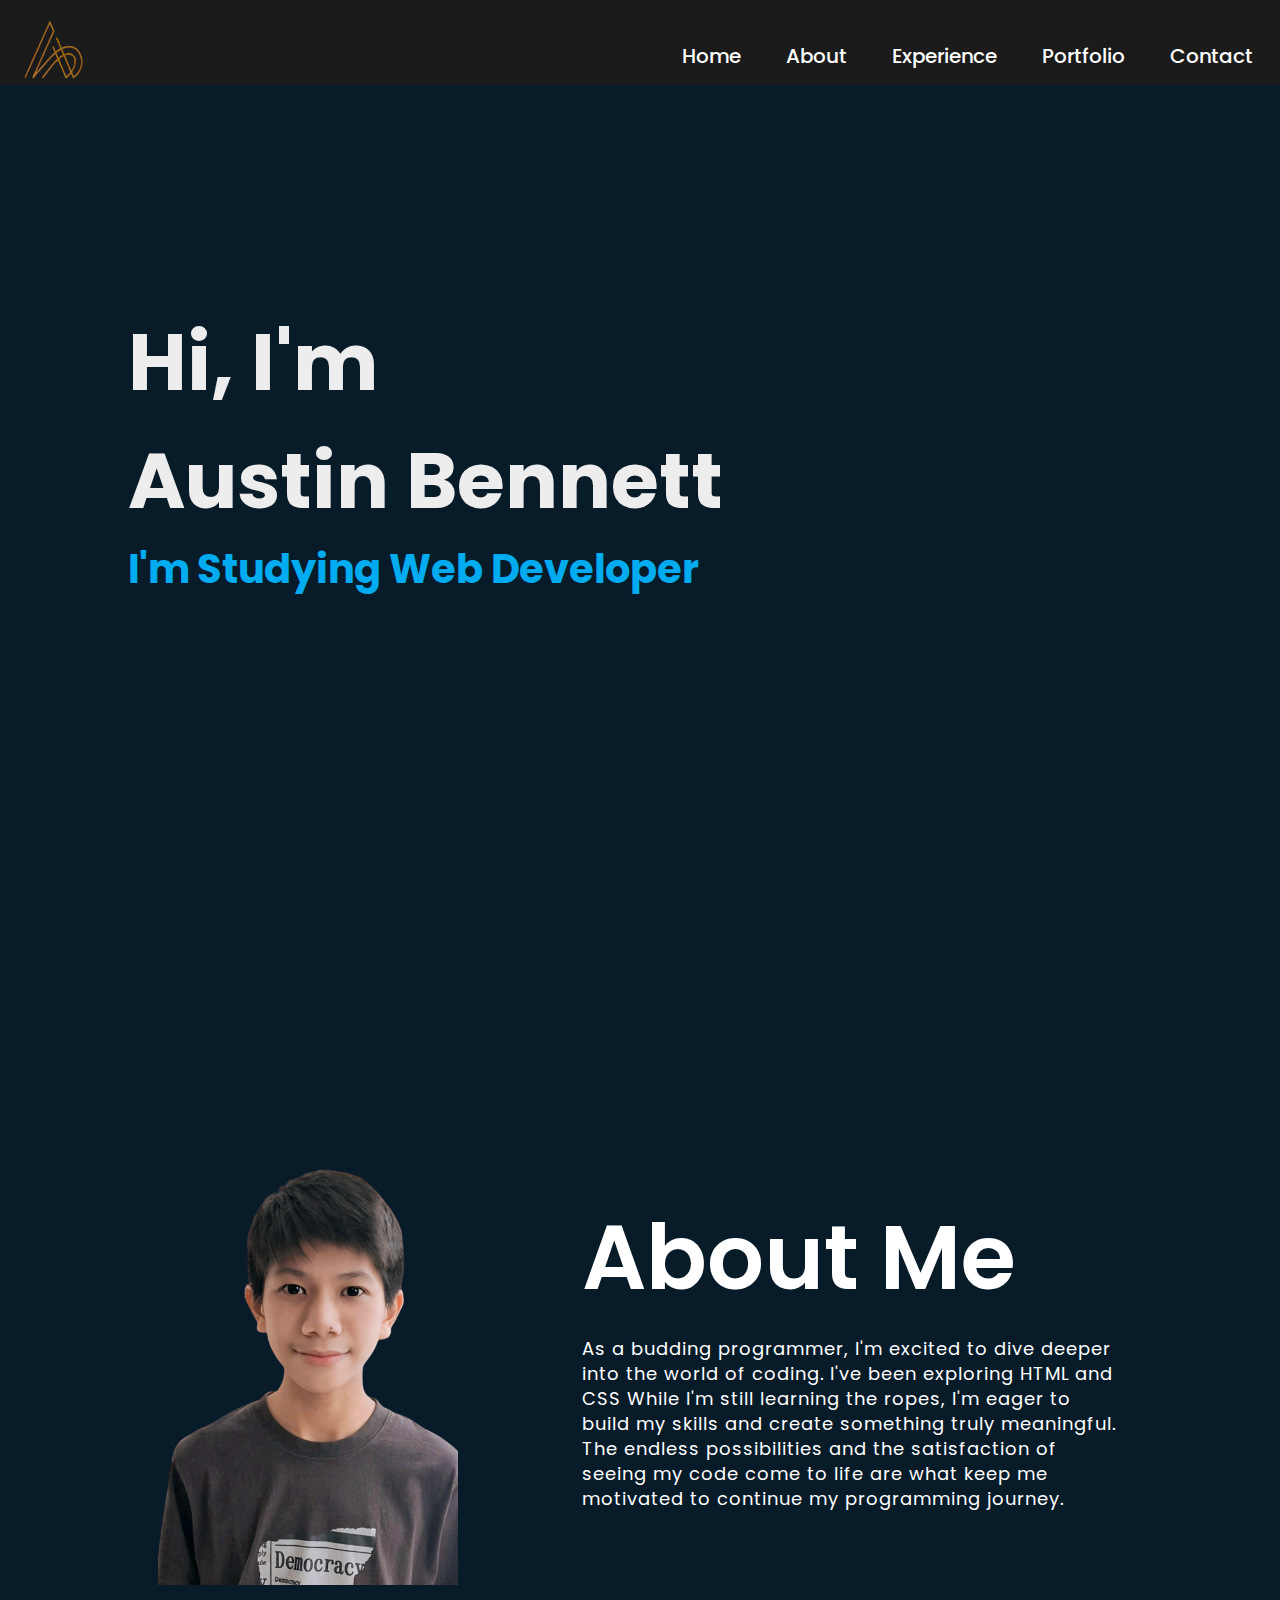
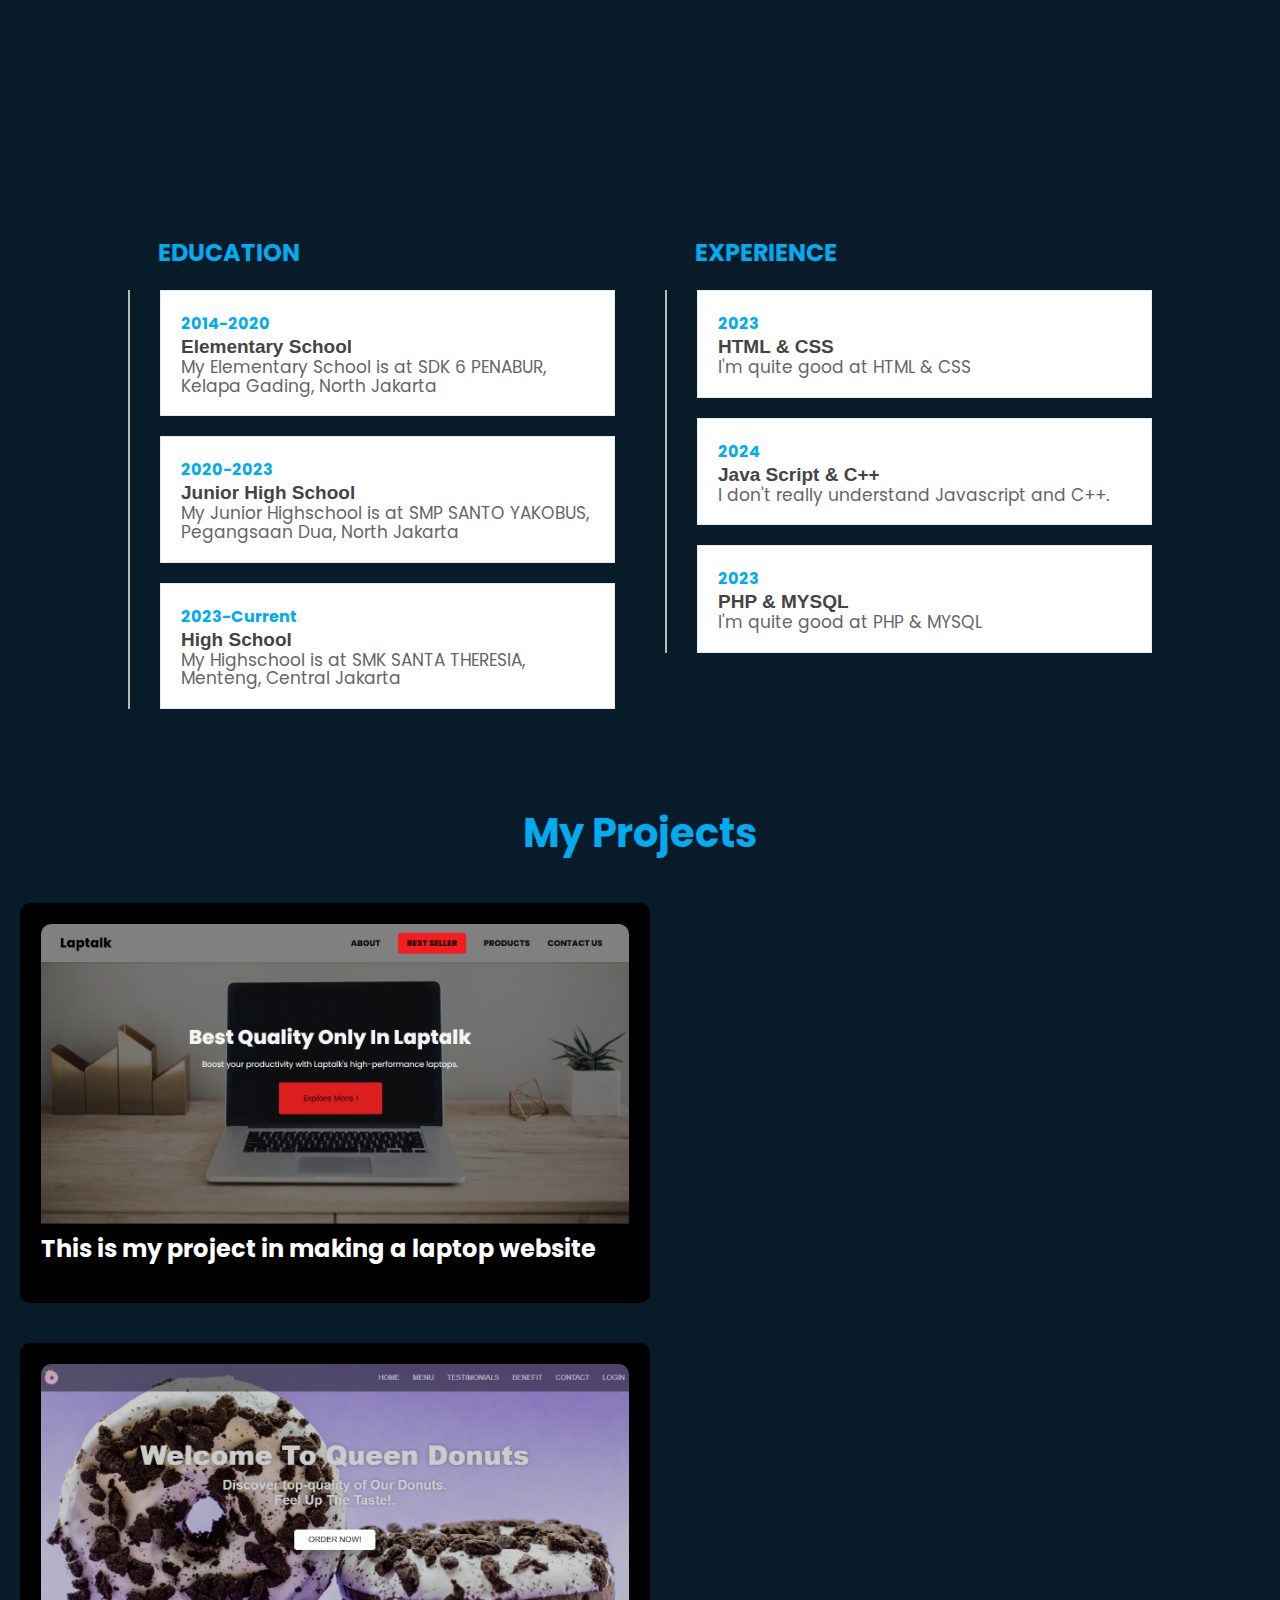
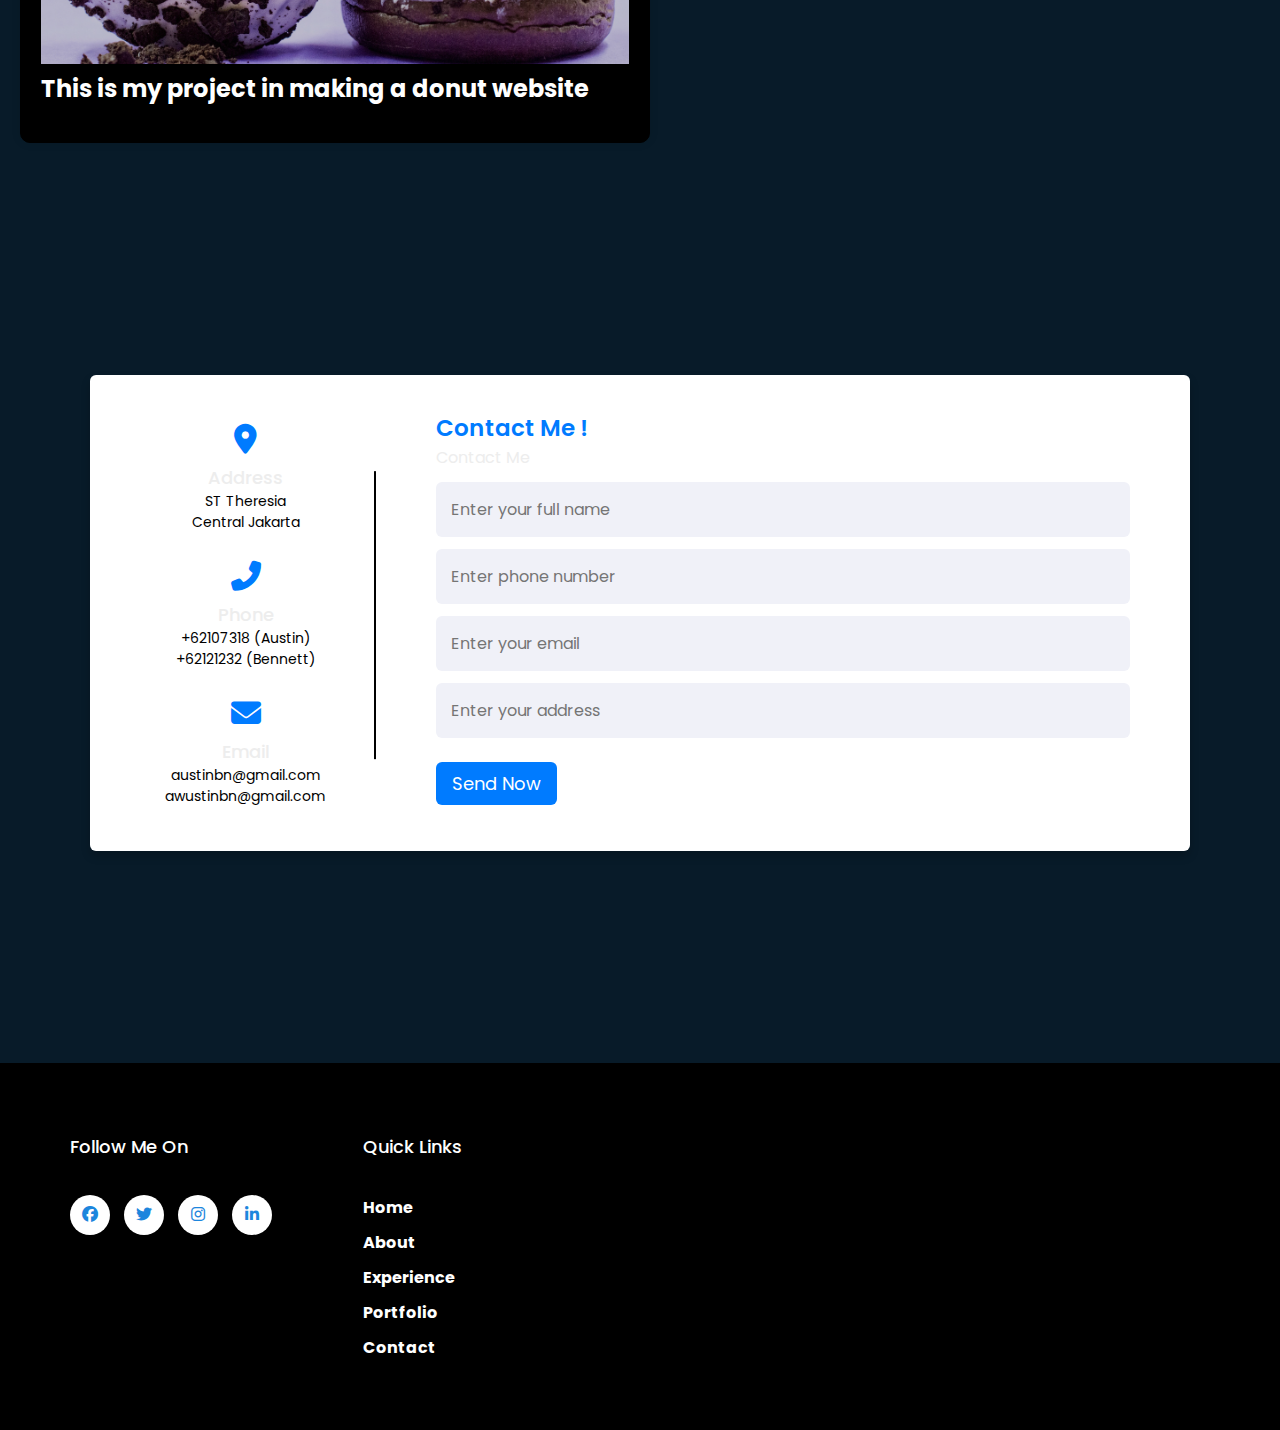
<file: index.html>
<!DOCTYPE html>
<html lang="en">
<head>
    <meta charset="UTF-8">
    <meta name="viewport" content="width=device-width, initial-scale=1.0">
    <title>Austin Portfolio</title>
    <link rel="stylesheet" href="style.css">
    <link rel="stylesheet" href="https://cdnjs.cloudflare.com/ajax/libs/font-awesome/6.6.0/css/all.min.css">
</head>
<body>
                    <!--   *******  Navbar Section Starts  *******   -->
      <nav>
          <div class="menu">
            <div class="logo">
              <img src="lgos.png">
            </div>
            <ul>
              <li><a href="#">Home</a></li>
              <li><a href="#about">About</a></li>
              <li><a href="#edu">Experience</a></li>
              <li><a href="#port">Portfolio</a></li>
              <li><a href="#contact">Contact</a></li>
            </ul>
          </div>
        </nav>
                    <!--   *******  Navbar END *******   -->
                     
                  <!--   *******  Hero Page Start  *******   -->
    <section id="home" class="home">
        <div class="home-content">
            <h2>Hi, I'm</h2>
            <h1> Austin Bennett</h1>
            <h3>I'm Studying Web Developer</h3>
        </div>
        </div>
    </section>
    <section id="about" class="about-us">
        <div class="about">
          <img src="Photo.png" class="pic" />
          <div class="text">
            <h2>About Me</h2>
            <p>As a budding programmer, I'm excited to dive deeper into the world of coding. I've been exploring HTML and CSS   
                While I'm still learning the ropes, I'm eager to build my skills and create something truly meaningful. The endless possibilities and the satisfaction of seeing my code come to life are what keep me motivated to continue my programming journey. 
                   </p>
            </div>
          </div>
        </div>
                      <!--   *******  Hero Page END *******   -->
      </section>
      <div id ="edu" class="cont">
        <main class="row">
          
          <!--   *******  Education Section Starts  *******   -->
      
          <section class="col">
            
            <header class="title">
              <h2>EDUCATION</h2>
            </header>
      
            <div class="contents">
              
              <div class="box">
                <h4>2014-2020</h4>
                <h3>Elementary School</h3>
                <p>My Elementary School is at SDK 6 PENABUR, Kelapa Gading, North Jakarta</p>
              </div>
      
              <div class="box">
                <h4>2020-2023</h4>
                <h3>Junior High School</h3>
                <p>My Junior Highschool is at SMP SANTO YAKOBUS, Pegangsaan Dua, North Jakarta</p>
              </div>
      
              <div class="box">
                <h4>2023-Current</h4>
                <h3>High School</h3>
                <p>My Highschool is at SMK SANTA THERESIA, Menteng, Central Jakarta</p>
              </div>
      
            </div>
          </section>
      
          <!--   *******  Education Section Ends  *******   -->
      
          <!--   *******  Experience Section Starts  *******  -->
      
          <section class="col">
            
            <header class="title">
              <h2>EXPERIENCE</h2>
            </header>
      
            <div class="contents">
              
              <div class="box">
                <h4>2023</h4>
                <h3>HTML & CSS</h3>
                <p>I'm quite good at HTML & CSS</p>
              </div>
      
              <div class="box">
                <h4>2024</h4>
                <h3>Java Script & C++</h3>
                <p>I don't really understand Javascript and C++.</p>
              </div>
      
              <div class="box">
                <h4>2023</h4>
                <h3>PHP & MYSQL</h3>
                <p>I'm quite good at PHP & MYSQL</p>
              </div>
      
            </div>
          </section>
      
          <!--   *******  Experience Section Ends   *******  -->
        </main>
      </div>
      <!--   *******  Portfolio Section start  *******  -->
      <section>
        <div id="port" class="bol">
            <div class="beller">My Projects</div>
        <div class="best-card">
            <img src="port 1.png" alt="Product Image" class="best-image">
            <h2 class="best-title">This is my project in making a laptop website</h2>
          </div>
          <div class="best-card">
            <img src="port 2.png" alt="Product Image" class="best-image">
            <h2 class="best-title">This is my project in making a donut website</h2>
          </div>
          </div>
    </section>
    <div id="contact" class="bodi">
      <div class="container">
        <div class="content">
          <div class="left-side">
            <div class="address details">
              <i class="fas fa-map-marker-alt"></i>
              <div class="topic">Address</div>
              <div class="text-one">ST Theresia</div>
              <div class="text-two">Central Jakarta</div>
            </div>
            <div class="phone details">
              <i class="fas fa-phone-alt"></i>
              <div class="topic">Phone</div>
              <div class="text-one">+62107318 (Austin)</div>
              <div class="text-two">+62121232 (Bennett)</div>
            </div>
            <div class="email details">
              <i class="fas fa-envelope"></i>
              <div class="topic">Email</div>
              <div class="text-one">austinbn@gmail.com</div>
              <div class="text-two">awustinbn@gmail.com</div>
            </div>
          </div>
          <div class="right-side">
            <div class="topic-text">Contact Me !</div>
            <p>Contact Me</p>
            <form action="#">
              <div class="input-box">
                <input type="text" placeholder="Enter your full name" />
              </div>
              <div class="input-box">
                <input type="text" placeholder="Enter phone number" />
              </div>
              <div class="input-box">
                <input type="text" placeholder="Enter your email" />
              </div>
              <div class="input-box">
                <input type="text" placeholder="Enter your address" />
              </div>
              <div class="button">
                <input type="button" value="Send Now" />
            </div>
              </div>
            </form>
          </div>
        </div>
      </div>
      <div class="footer">
        <div class="row">
            <div class="footer-col">
                <h4>Follow Me On</h4>
                <div class="social-links">
                    <a href="#"><i class="fab fa-facebook"></i></a>
                    <a href="#"><i class="fab fa-twitter"></i></a>
                    <a href="#"><i class="fab fa-instagram"></i></a>
                    <a href="#"><i class="fab fa-linkedin-in"></i></a>
                </div>
            </div>
            <div class="footer-col">
                <h4>Quick Links</h4>
                <ul>
                    <li><a href="#">Home</a></li>
                    <li><a href="#">About</a></li>
                    <li><a href="#">Experience</a></li>
                    <li><a href="#">Portfolio</a></li>
                    <li><a href="#">Contact</a></li>
                </ul>
            </div>
            </div>
        </div>
    </div>
</div>
</body>
</html>
</file>
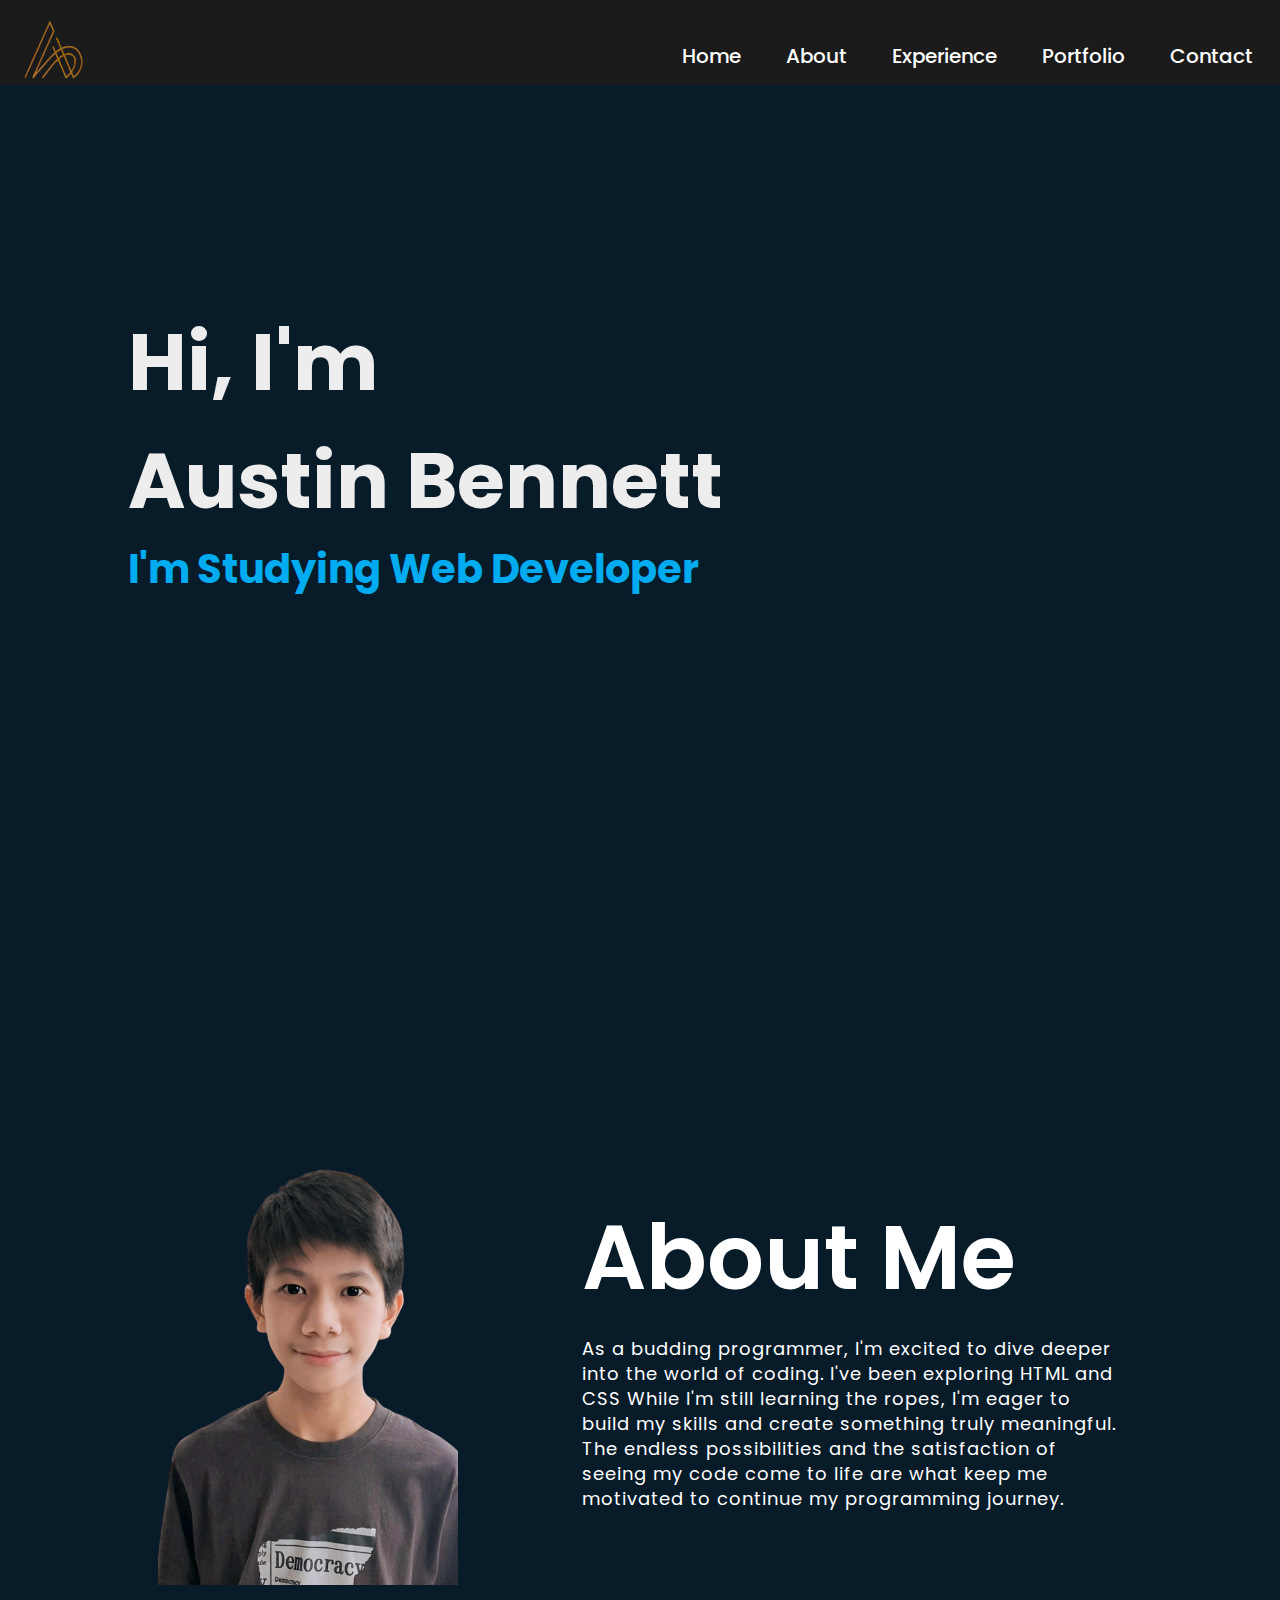
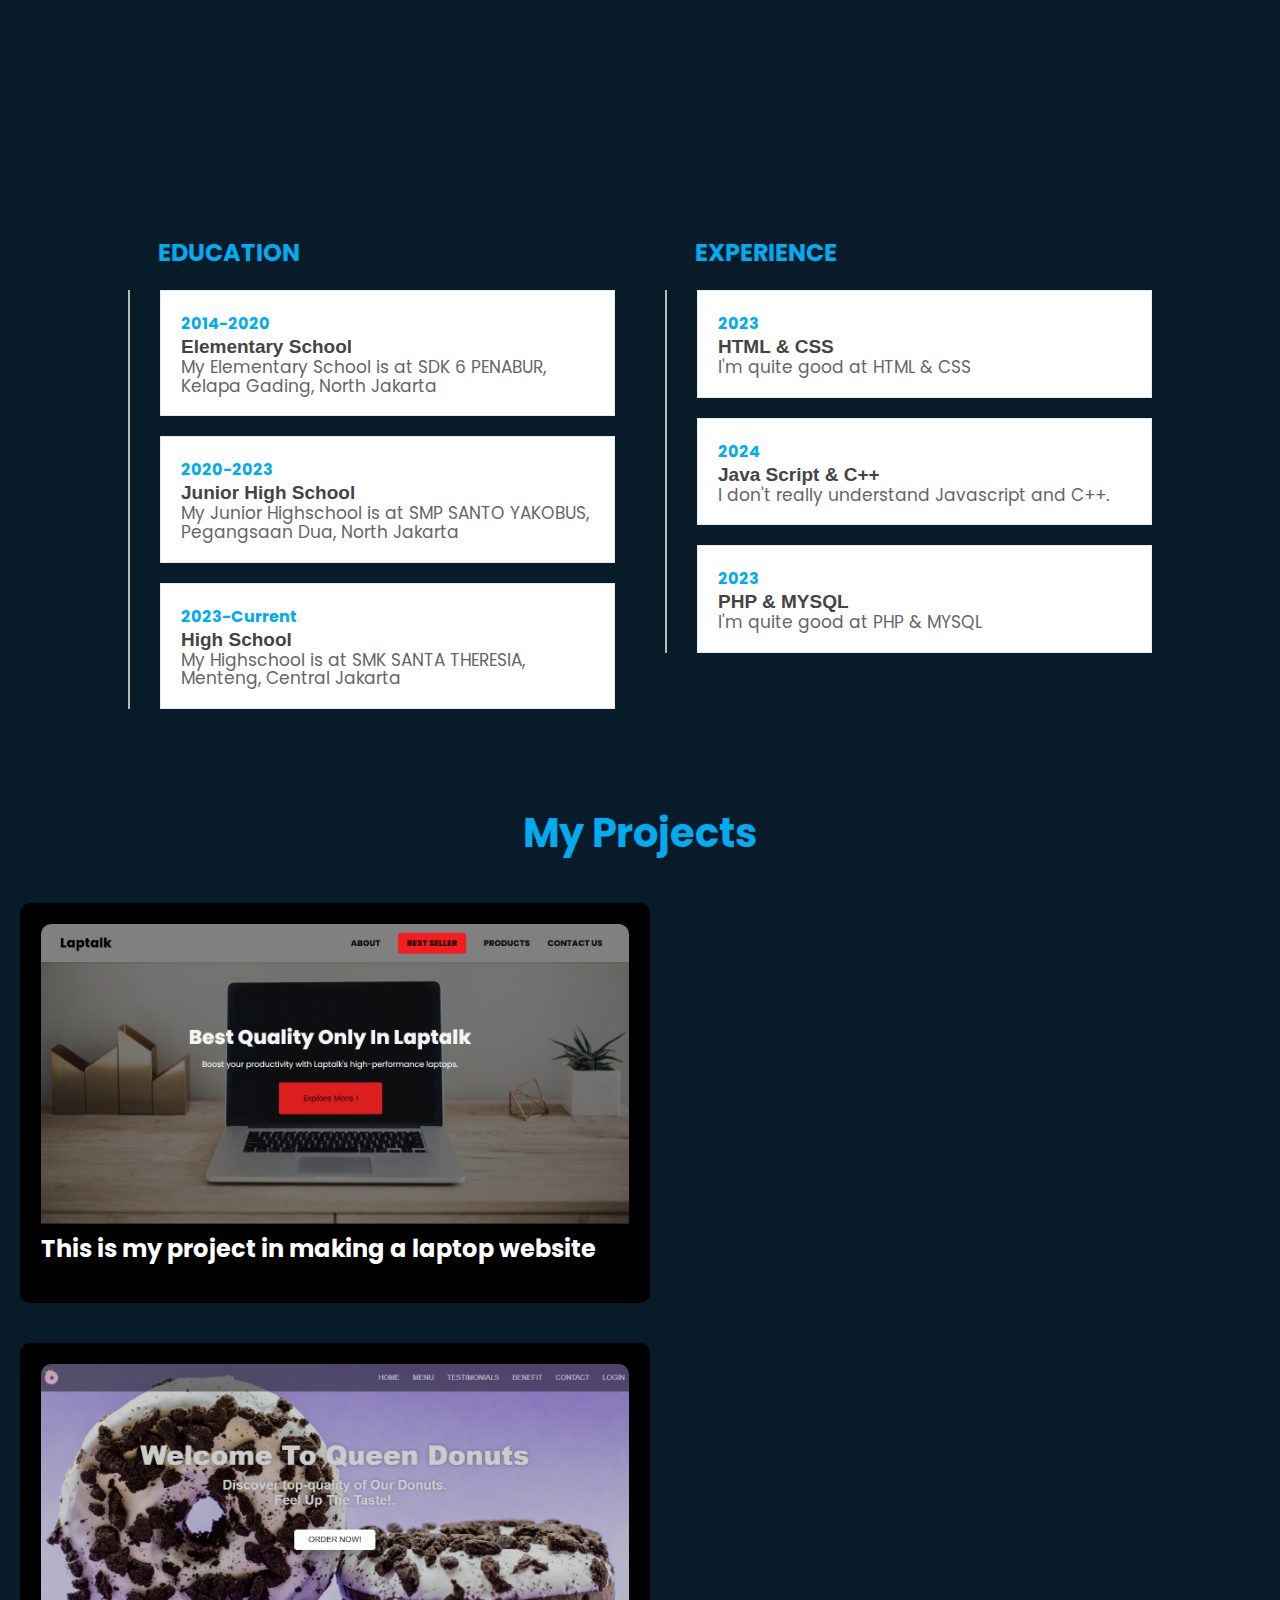
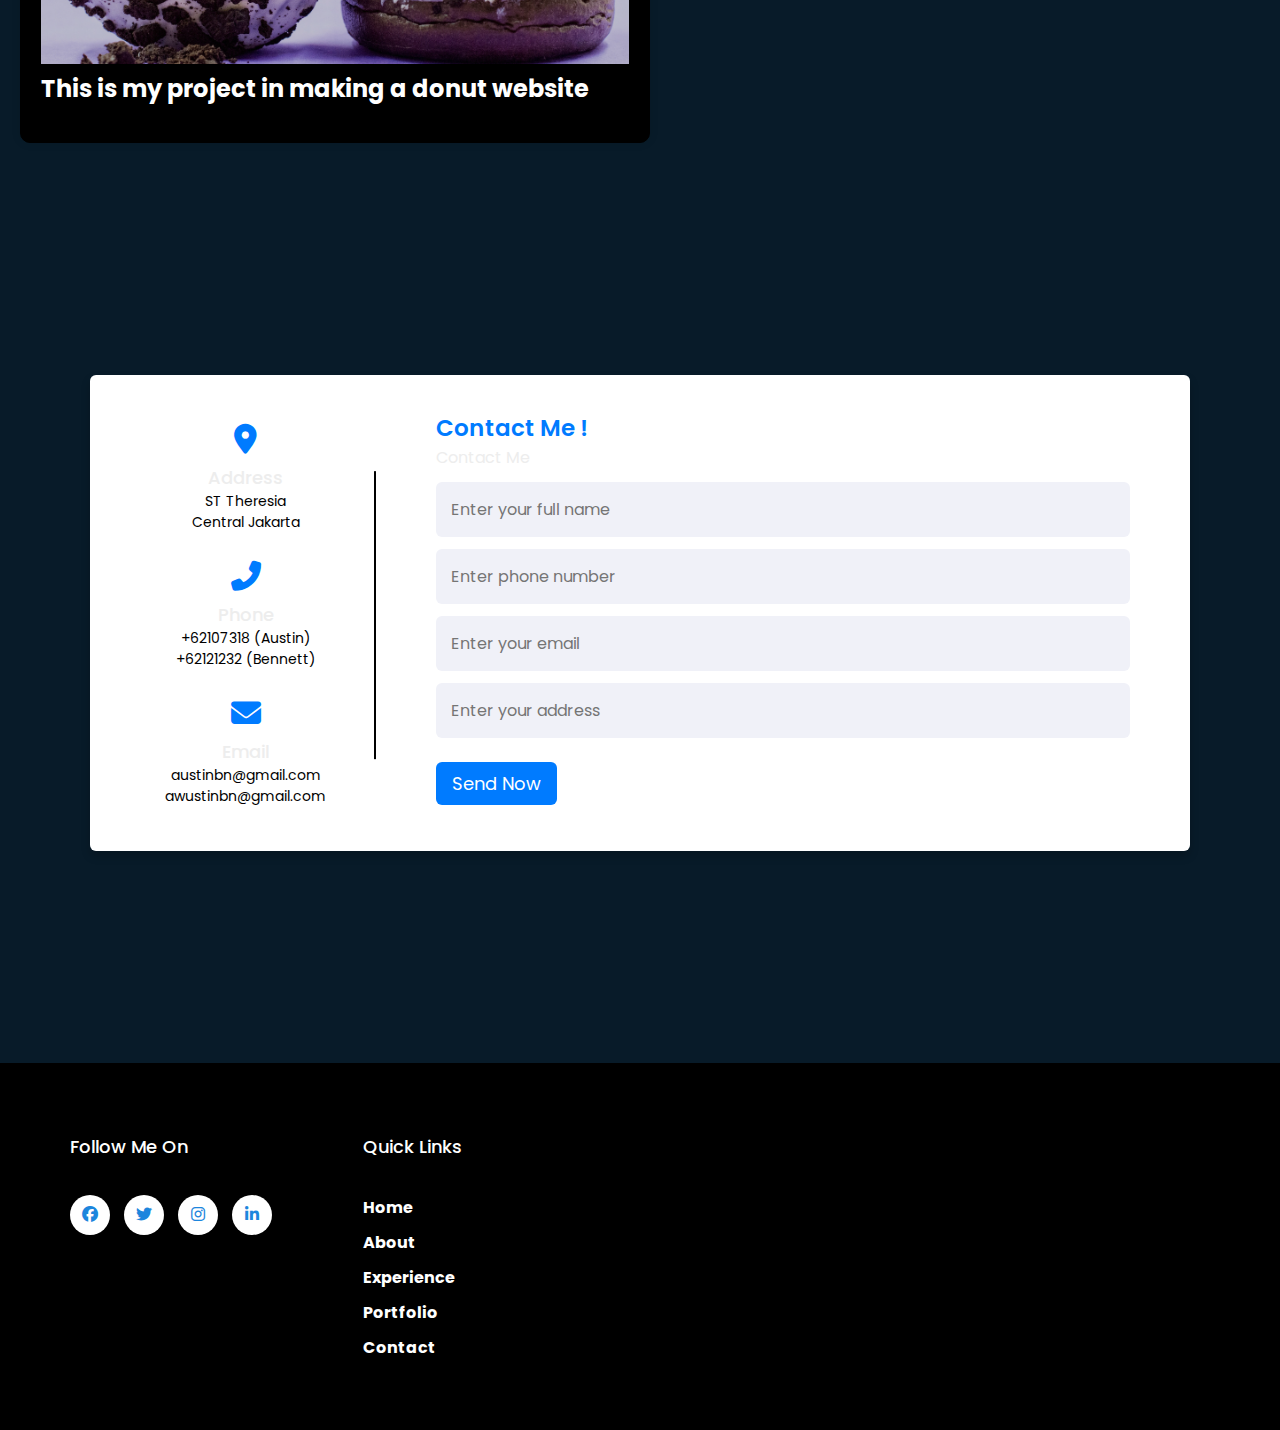
<file: home.html>
<!DOCTYPE html>
<html lang="en">
<head>
    <meta charset="UTF-8">
    <meta name="viewport" content="width=device-width, initial-scale=1.0">
    <title>Austin Portfolio</title>
    <link rel="stylesheet" href="style.css">
    <link rel="stylesheet" href="https://cdnjs.cloudflare.com/ajax/libs/font-awesome/6.6.0/css/all.min.css">
</head>
<body>
                    <!--   *******  Navbar Section Starts  *******   -->
      <nav>
          <div class="menu">
            <div class="logo">
              <img src="lgos.png">
            </div>
            <ul>
              <li><a href="#">Home</a></li>
              <li><a href="#about">About</a></li>
              <li><a href="#edu">Experience</a></li>
              <li><a href="#port">Portfolio</a></li>
              <li><a href="#contact">Contact</a></li>
            </ul>
          </div>
        </nav>
                    <!--   *******  Navbar END *******   -->
                     
                  <!--   *******  Hero Page Start  *******   -->
    <section id="home" class="home">
        <div class="home-content">
            <h2>Hi, I'm</h2>
            <h1> Austin Bennett</h1>
            <h3>I'm Studying Web Developer</h3>
        </div>
        </div>
    </section>
    <section id="about" class="about-us">
        <div class="about">
          <img src="Photo.png" class="pic" />
          <div class="text">
            <h2>About Me</h2>
            <p>As a budding programmer, I'm excited to dive deeper into the world of coding. I've been exploring HTML and CSS   
                While I'm still learning the ropes, I'm eager to build my skills and create something truly meaningful. The endless possibilities and the satisfaction of seeing my code come to life are what keep me motivated to continue my programming journey. 
                   </p>
            </div>
          </div>
        </div>
                      <!--   *******  Hero Page END *******   -->
      </section>
      <div id ="edu" class="cont">
        <main class="row">
          
          <!--   *******  Education Section Starts  *******   -->
      
          <section class="col">
            
            <header class="title">
              <h2>EDUCATION</h2>
            </header>
      
            <div class="contents">
              
              <div class="box">
                <h4>2014-2020</h4>
                <h3>Elementary School</h3>
                <p>My Elementary School is at SDK 6 PENABUR, Kelapa Gading, North Jakarta</p>
              </div>
      
              <div class="box">
                <h4>2020-2023</h4>
                <h3>Junior High School</h3>
                <p>My Junior Highschool is at SMP SANTO YAKOBUS, Pegangsaan Dua, North Jakarta</p>
              </div>
      
              <div class="box">
                <h4>2023-Current</h4>
                <h3>High School</h3>
                <p>My Highschool is at SMK SANTA THERESIA, Menteng, Central Jakarta</p>
              </div>
      
            </div>
          </section>
      
          <!--   *******  Education Section Ends  *******   -->
      
          <!--   *******  Experience Section Starts  *******  -->
      
          <section class="col">
            
            <header class="title">
              <h2>EXPERIENCE</h2>
            </header>
      
            <div class="contents">
              
              <div class="box">
                <h4>2023</h4>
                <h3>HTML & CSS</h3>
                <p>I'm quite good at HTML & CSS</p>
              </div>
      
              <div class="box">
                <h4>2024</h4>
                <h3>Java Script & C++</h3>
                <p>I don't really understand Javascript and C++.</p>
              </div>
      
              <div class="box">
                <h4>2023</h4>
                <h3>PHP & MYSQL</h3>
                <p>I'm quite good at PHP & MYSQL</p>
              </div>
      
            </div>
          </section>
      
          <!--   *******  Experience Section Ends   *******  -->
        </main>
      </div>
      <!--   *******  Portfolio Section start  *******  -->
      <section>
        <div id="port" class="bol">
            <div class="beller">My Projects</div>
        <div class="best-card">
            <img src="port 1.png" alt="Product Image" class="best-image">
            <h2 class="best-title">This is my project in making a laptop website</h2>
          </div>
          <div class="best-card">
            <img src="port 2.png" alt="Product Image" class="best-image">
            <h2 class="best-title">This is my project in making a donut website</h2>
          </div>
          </div>
    </section>
    <div id="contact" class="bodi">
      <div class="container">
        <div class="content">
          <div class="left-side">
            <div class="address details">
              <i class="fas fa-map-marker-alt"></i>
              <div class="topic">Address</div>
              <div class="text-one">ST Theresia</div>
              <div class="text-two">Central Jakarta</div>
            </div>
            <div class="phone details">
              <i class="fas fa-phone-alt"></i>
              <div class="topic">Phone</div>
              <div class="text-one">+62107318 (Austin)</div>
              <div class="text-two">+62121232 (Bennett)</div>
            </div>
            <div class="email details">
              <i class="fas fa-envelope"></i>
              <div class="topic">Email</div>
              <div class="text-one">austinbn@gmail.com</div>
              <div class="text-two">awustinbn@gmail.com</div>
            </div>
          </div>
          <div class="right-side">
            <div class="topic-text">Contact Me !</div>
            <p>Contact Me</p>
            <form action="#">
              <div class="input-box">
                <input type="text" placeholder="Enter your full name" />
              </div>
              <div class="input-box">
                <input type="text" placeholder="Enter phone number" />
              </div>
              <div class="input-box">
                <input type="text" placeholder="Enter your email" />
              </div>
              <div class="input-box">
                <input type="text" placeholder="Enter your address" />
              </div>
              <div class="button">
                <input type="button" value="Send Now" />
            </div>
              </div>
            </form>
          </div>
        </div>
      </div>
      <div class="footer">
        <div class="row">
            <div class="footer-col">
                <h4>Follow Me On</h4>
                <div class="social-links">
                    <a href="#"><i class="fab fa-facebook"></i></a>
                    <a href="#"><i class="fab fa-twitter"></i></a>
                    <a href="#"><i class="fab fa-instagram"></i></a>
                    <a href="#"><i class="fab fa-linkedin-in"></i></a>
                </div>
            </div>
            <div class="footer-col">
                <h4>Quick Links</h4>
                <ul>
                    <li><a href="#">Home</a></li>
                    <li><a href="#">About</a></li>
                    <li><a href="#">Experience</a></li>
                    <li><a href="#">Portfolio</a></li>
                    <li><a href="#">Contact</a></li>
                </ul>
            </div>
            </div>
        </div>
    </div>
</div>
</body>
</html>
</file>
<file: style.css>
@import url('https://fonts.googleapis.com/css2?family=Poppins:wght@300;400;500;600;700;800;900&display=swap');

*{
    margin: 0;
    padding: 0;
    box-sizing: border-box;
    font-family:'Poppins', sans-serif;
    scroll-behavior: smoothx;
}

body{
    background:  #081b29;
    color: #ededed;
}

nav{
  position: fixed;
  background: #1b1b1b;
  width: 100%;
  height: 85px;
  padding: 10px 0;
  z-index: 12;
}
nav .menu{
  max-width: 1250px;
  margin: auto;
  display: flex;
  align-items: center;
  justify-content: space-between;
  padding: 2px;
}
.logo img{
  height: 80px;
  width: 70px;

}
.menu ul{
  display: inline-flex;
}
.menu ul li{
  list-style: none;
  margin-left: 5px;
}
.menu ul li:first-child{
  margin-left: 0px;
}
.menu ul li a{
  text-decoration: none;
  color: #fff;
  font-size: 20px;
  font-weight: 500;
  padding: 9px 10px;
  border-radius: 10px;
  transition: all 0.3s ease;
  margin-left: 20px;
}
.menu ul li a:hover{
  background: #fff;
  color: black;
}
  
.home{
    display: flex;
    height: 100vh;
    align-items: center;
    padding: 0 10%;
}

.home-content{
    max-width: 600px;
}

.home-content h2{
    font-size: 80px;
    font-weight: 700;
    
}

.home-content h1{
  font-size: 78px;
  font-weight: 700;
}

.home-content h3{
    font-size: 40px;
    font-weight: 700;
    color: #00abf0;
}
.about-us {
  display: flex;
  align-items: center;
  height: 100vh;
  width: 100%;
  padding: 90px 0;
  background: #081b29;
}
.pic {
  height: auto;
  width: 300px;
  border-radius: 12px;
  padding-bottom: 40px;
}
.about {
  width: 1120px;
  max-width: 85%;
  margin: 0 auto;
  display: flex;
  align-items: center;
  justify-content: space-around;
}
.text {
  width: 540px;
}
.text h2 {
  color: #ffffff;
  font-size: 90px;
  font-weight: 600;
  margin-bottom: 10px;
}
.text h5 {
  color: #ffffff;
  font-size: 22px;
  font-weight: 500;
  margin-bottom: 20px;
}
.text p {
  color: #ffffff;
  font-size: 18px;
  line-height: 25px;
  letter-spacing: 1px;
}
.cont{
	width: 100%;
	padding: 35px 10%;
}
.cont{
	padding-right: calc(10% - 30px);
}
main.row{
	display: grid;
	grid-template-columns: 1fr 1fr;
	grid-column-gap: 20px;
}
.col header.title{
	font-family: helvetica;
	color: #00abf0;
	padding: 0px 0px 20px 30px;
}
.col .contents{
	padding: 0px 30px;
	border-left: 2px solid #bababa;
}
.col .contents .box{
	position: relative;
	padding: 20px;
	border: 1px solid #eaeaea;
	background-color: #ffffff;
	cursor: pointer;
	transition: all 0.4s;
	margin-bottom: 20px;
}
.box h4{
	position: relative;
	color: #00abf0;
}
.box h3{
	font-size: 19px;
	font-family: helvetica;
	color: #444;
}
.box p{
	line-height: 1.1;
	color: #666;
	font-size: 17px;
}

.bol{
  background-color: #081b29;
}
.beller {
  font-size: 40px;
  font-weight: bold;
  color: #00abf0;
  text-align: center;
  margin-bottom: 20px;
  padding-top: 3vw;
}
  .best-card {
      width: 630px;
      height: 400px;
      border: 1px solid #000000;
      border-radius: 10px;
      padding: 20px;
      box-shadow: 0 0 10px rgba(0, 0, 0, 0.1);
      margin: 20px;
      display: inline-block;
      vertical-align: top;
      font-family: inherit;
      font-size: 16px;
      font-weight: normal;
      color: #333;
      background-color: #000000;
    }
    
    .best-image {
      width: 100%;
      height: 300px;
      object-fit: cover;
      border-radius: 10px 10px 0 0;
      margin: 0;
      padding: 0;
      border: none;
    }
    
    .best-title {
      font-size: 24px;
      font-weight: bold;
      margin-bottom: 10px;
      color: #ffffff;
    }
    .bodi {
      min-height: 100vh;
      width: 100%;
      background: #081b29;
      display: flex;
      align-items: center;
      justify-content: center;
      font-family: "Poppins", sans-serif;
    }
  .container {
      max-width: 1100px;
      width: 100%;
      background-color: white;
      border-radius: 6px;
      padding: 20px 60px 30px 40px;
      box-shadow: 0 5px 10px rgba(0, 0, 0, 0.2);
    }
    .container .content {
      display: flex;
      align-items: center;
      justify-content: space-between;
    }
    .container .content .left-side {
      width: 25%;
      height: 100%;
      display: flex;
      flex-direction: column;
      align-items: center;
      justify-content: center;
      margin-top: 15px;
      position: relative;
    }
    .content .left-side::before {
      content: "";
      position: absolute;
      height: 70%;
      width: 2px;
      right: -15px;
      top: 50%;
      transform: translateY(-50%);
      background: black;
    }
    .content .left-side .details {
      margin: 14px;
      text-align: center;
    }
    .content .left-side .details i {
      font-size: 30px;
      color: #007bff;
      margin-bottom: 10px;
    }
    .content .left-side .details .topic {
      font-size: 18px;
      font-weight: 500;
      
    }
    .content .left-side .details .text-one,
    .content .left-side .details .text-two {
      font-size: 14px;
      color: black;
    }
    
    .container .content .right-side {
      width: 75%;
      margin-left: 75px;
    }
    .content .right-side .topic-text {
      font-size: 23px;
      font-weight: 600;
      color: #007bff;
    }
    .right-side .input-box {
      height: 55px;
      width: 100%;
      margin: 12px 0;
    }
    .right-side .input-box input,
    .right-side .input-box textarea {
      height: 100%;
      width: 100%;
      border: none;
      outline: none;
      font-size: 16px;
      background: #f0f1f8;
      border-radius: 6px;
      padding: 0 15px;
      resize: none;
    }
    .right-side .message-box {
      min-height: 110px;
    }
    .right-side .input-box textarea {
      padding-top: 6px;
    }
    .right-side .button {
      display: inline-block;
      margin-top: 12px;
    }
    .right-side .button input[type="button"] {
      color: #fff;
      font-size: 18px;
      outline: none;
      border: none;
      padding: 8px 16px;
      border-radius: 6px;
      background: #007bff;
      cursor: pointer;
      transition: all 0.3s ease;
    }
  
    .row {
      display: flex;
      flex-wrap: wrap;
      max-width: 1170px;
      margin: auto;
  }
  
  ul {
      list-style: none;
  }
  
  .footer {
      background-color: rgb(0, 0, 0);
      padding: 70px 0;
      position: relative;
      bottom: 0;
      width: 100%;
  }
  
  .footer-col {
      width: 25%;
      padding: 0 15px;
  }
  
  .footer-col h4 {
      font-size: 18px;
      color: #ffffff;
      text-transform: capitalize;
      margin-bottom: 35px;
      font-weight: 500;
      position: relative;
  }
  
  
  .footer-col h4::before {
      content: "";
      position: absolute;
      left: 0;
      bottom: -10;
      height: 2px;
      box-sizing: border-box;
      width: 50px;
  }
  
  .footer-col ul li:not(:last-child) {
      margin-bottom: 10px;
  }
  
  .footer-col ul li a {
      font-size: 16px;
      text-transform: capitalize;
      color: #ffffff;
      text-decoration: none;
      font-weight: bold;
      color: #ffffff;
      display: block;
      transition: all 0.3s ease;
  }
  
  .footer-col .social-links a {
      display: inline-block;
      height: 40px;
      width: 40px;
      background-color:rgb(255, 255, 255);
      margin: 0 10px 10px 0;
      text-align: center;
      line-height: 40px;
      border-radius: 50%;
      color: #1c86dd;
      transition: all 0.5s ease;
  }
  .footer-col .social-links a:hover {
      background-color: #007bff;
      color: #ffffff;
  }
</file>
